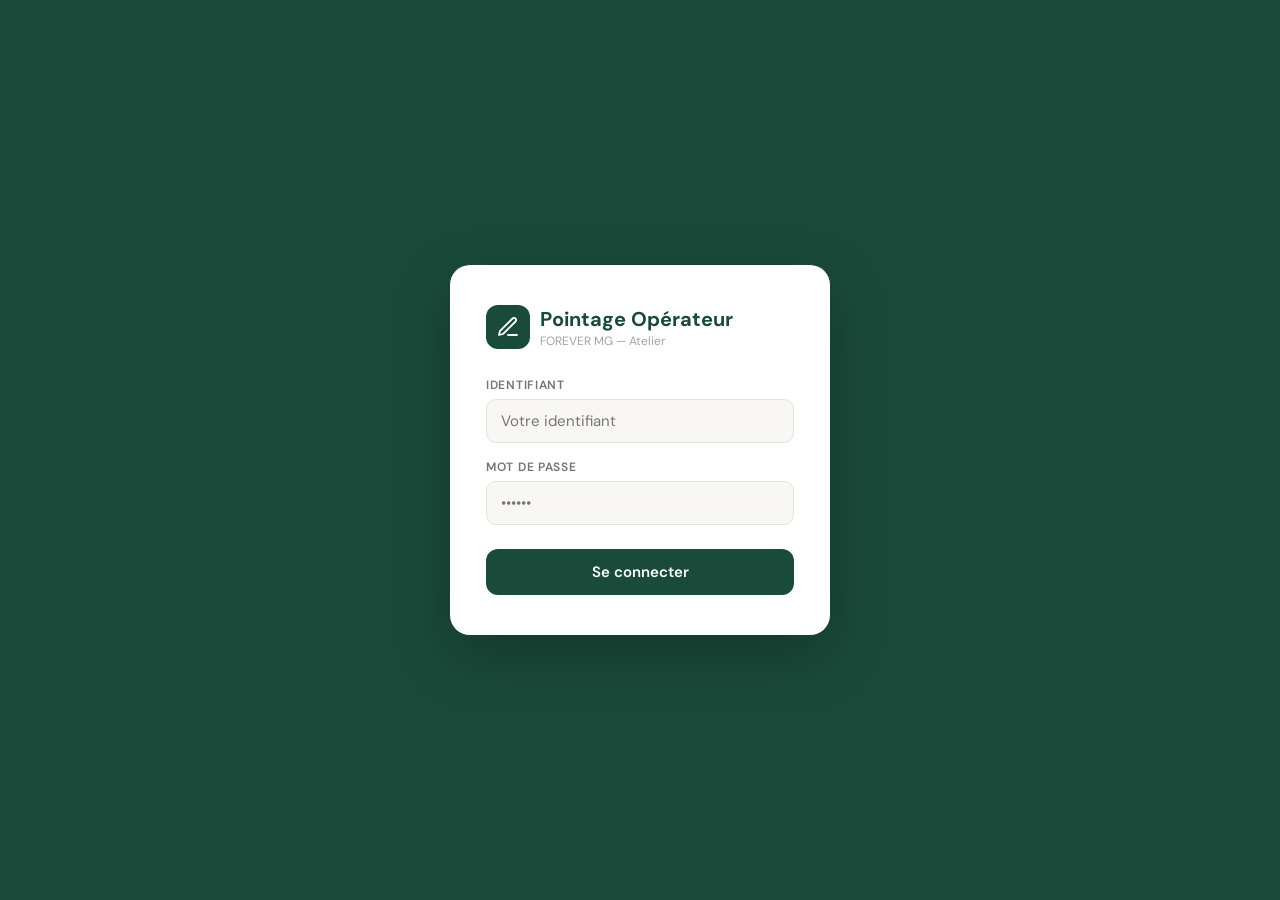
<file: operateur.html>
<!DOCTYPE html>
<html lang="fr">
<head>
  <meta charset="UTF-8">
  <meta name="viewport" content="width=device-width, initial-scale=1.0">
  <title>Pointage Opérateur — FOREVER MG</title>
  <link href="https://fonts.googleapis.com/css2?family=DM+Sans:wght@300;400;500;600;700&display=swap" rel="stylesheet">
  <style>
    *, *::before, *::after { box-sizing: border-box; margin: 0; padding: 0; }

    :root {
      --primary:        #1a4a3a;
      --primary-hover:  #153d30;
      --primary-light:  #e8f4f0;
      --secondary:      #e8834a;
      --secondary-hover:#d4723b;
      --secondary-light:#fdf0e8;
      --success:        #16a34a;
      --success-bg:     #dcfce7;
      --warning:        #d97706;
      --warning-bg:     #fef3c7;
      --danger:         #dc2626;
      --danger-bg:      #fee2e2;
      --info:           #2563eb;
      --info-bg:        #dbeafe;
      --bg:             #f8f7f4;
      --surface:        #ffffff;
      --border:         #e5e3df;
      --text:           #1c1917;
      --text-secondary: #78716c;
      --text-muted:     #a8a29e;
    }

    body { font-family:'DM Sans',sans-serif; background:var(--bg); color:var(--text); min-height:100vh; }

    /* ══ LOGIN ══ */
    #loginScreen {
      min-height:100vh; display:flex; align-items:center; justify-content:center;
      padding:24px; background:var(--primary);
    }
    .login-card {
      background:white; border-radius:20px; padding:40px 36px;
      width:100%; max-width:380px; box-shadow:0 20px 60px rgba(0,0,0,.25);
    }
    .login-logo { display:flex; align-items:center; gap:10px; margin-bottom:28px; }
    .login-logo-icon {
      width:44px; height:44px; background:var(--primary); border-radius:12px;
      display:flex; align-items:center; justify-content:center;
    }
    .login-logo-icon svg { color:white; }
    .login-title { font-size:20px; font-weight:700; color:var(--primary); }
    .login-sub   { font-size:12px; color:var(--text-muted); margin-top:1px; }
    .login-label {
      display:block; font-size:12px; font-weight:600;
      text-transform:uppercase; letter-spacing:.06em;
      color:var(--text-secondary); margin-bottom:6px; margin-top:16px;
    }
    .login-input {
      width:100%; padding:11px 14px; border:1.5px solid var(--border);
      border-radius:10px; font-family:inherit; font-size:15px; color:var(--text);
      background:var(--bg); outline:none; transition:border-color .15s;
    }
    .login-input:focus { border-color:var(--primary); background:white; }
    .btn-login {
      width:100%; margin-top:24px; padding:13px;
      background:var(--primary); color:white; border:none; border-radius:12px;
      font-family:inherit; font-size:15px; font-weight:600;
      cursor:pointer; transition:background .15s;
    }
    .btn-login:hover  { background:var(--primary-hover); }
    .btn-login:active { transform:scale(.98); }
    .login-error {
      margin-top:12px; padding:10px 14px;
      background:var(--danger-bg); color:var(--danger);
      border-radius:8px; font-size:13px; font-weight:500; display:none;
    }

    /* ══ MAIN ══ */
    #mainScreen { display:none; min-height:100vh; flex-direction:column; }

    /* Top bar */
    .top-bar {
      background:var(--primary); padding:14px 20px;
      display:flex; align-items:center; justify-content:space-between;
      position:sticky; top:0; z-index:10;
    }
    .top-bar-user { display:flex; align-items:center; gap:10px; }
    .top-bar-avatar {
      width:38px; height:38px; background:rgba(255,255,255,.2);
      border-radius:50%; display:flex; align-items:center; justify-content:center;
      font-size:15px; font-weight:700; color:white;
    }
    .top-bar-name { font-size:15px; font-weight:600; color:white; }
    .top-bar-role { font-size:11px; color:rgba(255,255,255,.6); margin-top:1px; }
    .top-bar-right { display:flex; align-items:center; gap:10px; }
    .top-bar-time  { font-size:20px; font-weight:700; color:white; letter-spacing:.02em; }
    .btn-logout {
      display:flex; align-items:center; gap:6px; padding:8px 14px;
      background:rgba(255,255,255,.15); color:white; border:none; border-radius:8px;
      font-family:inherit; font-size:13px; font-weight:500;
      cursor:pointer; transition:background .15s;
    }
    .btn-logout:hover { background:rgba(255,255,255,.25); }

    /* Tabs */
    .tabs {
      display:flex; gap:0; background:var(--primary);
      padding:0 20px; border-top:1px solid rgba(255,255,255,.1);
      overflow-x:auto; scrollbar-width:none;
    }
    .tabs::-webkit-scrollbar { display:none; }
    .tab-btn {
      padding:10px 18px; border:none; background:none;
      font-family:inherit; font-size:13px; font-weight:500;
      color:rgba(255,255,255,.55); cursor:pointer; transition:all .15s;
      border-bottom:2px solid transparent;
      display:flex; align-items:center; gap:6px;
      flex-shrink:0; white-space:nowrap;
    }
    /* L atelier travaille au telephone : 4 onglets doivent tenir sur 375 px sans
       faire deborder la page horizontalement. */
    @media (max-width:430px) {
      .tabs    { padding:0 6px; }
      .tab-btn { padding:10px 11px; gap:5px; }
      .tab-label-long { display:none; }
    }
    .tab-btn.active { color:white; border-bottom-color:var(--secondary); font-weight:600; }
    .tab-btn:hover:not(.active) { color:rgba(255,255,255,.8); }

    /* Content */
    .content { padding:20px 16px; max-width:680px; margin:0 auto; width:100%; }

    /* Refresh bar */
    .refresh-bar {
      display:flex; align-items:center; justify-content:space-between; margin-bottom:16px;
    }
    .refresh-title { font-size:16px; font-weight:600; color:var(--text); }
    .btn-refresh {
      display:flex; align-items:center; gap:6px; padding:7px 14px;
      background:var(--primary-light); color:var(--primary);
      border:none; border-radius:8px;
      font-family:inherit; font-size:13px; font-weight:600; cursor:pointer;
    }
    .btn-refresh:hover { background:#d4ece5; }
    .btn-refresh.loading svg { animation:spin .8s linear infinite; }
    @keyframes spin { to { transform:rotate(360deg); } }

    /* ══ DASHBOARD ══ */
    #dashView  { display:block; }
    #tasksView { display:none; }

    /* KPI grid */
    .kpi-grid {
      display:grid; grid-template-columns:repeat(2,1fr); gap:10px;
      margin-bottom:16px;
    }
    @media(min-width:480px) { .kpi-grid { grid-template-columns:repeat(auto-fit,minmax(118px,1fr)); } }

    /* Échéance de tâche : la liste se lit par journée, pas comme un tas. */
    .task-sep {
      display:flex; align-items:center; gap:8px; margin:16px 2px 8px;
      font-size:11px; font-weight:800; text-transform:uppercase; letter-spacing:.05em; color:var(--muted);
    }
    .task-sep:first-child { margin-top:2px; }
    .task-sep i { width:8px; height:8px; border-radius:50%; background:currentColor; flex:none; }
    .task-sep b { font-weight:800; }
    .task-sep s { margin-left:auto; text-decoration:none; font-weight:700; opacity:.7; }
    .task-ech {
      display:inline-flex; align-items:center; gap:4px; padding:1px 7px; border-radius:999px;
      background:#eef2ff; color:#4338ca; font-size:10px; font-weight:700; white-space:nowrap;
    }
    .task-ech.late { background:#fee2e2; color:#b91c1c; }

    .kpi-card {
      background:white; border-radius:14px;
      border:1.5px solid var(--border);
      padding:14px 16px;
    }
    .kpi-label {
      font-size:10px; font-weight:700; text-transform:uppercase;
      letter-spacing:.08em; color:var(--text-muted); margin-bottom:6px;
    }
    .kpi-value { font-size:28px; font-weight:700; line-height:1; }
    .kpi-sub   { font-size:11px; color:var(--text-muted); margin-top:4px; }
    .kpi-card.total    .kpi-value { color:var(--primary); }
    .kpi-card.todo     .kpi-value { color:var(--info); }
    .kpi-card.running  .kpi-value { color:var(--warning); }
    .kpi-card.done     .kpi-value { color:var(--success); }

    /* Progress card */
    .dash-card {
      background:white; border-radius:14px;
      border:1.5px solid var(--border);
      margin-bottom:12px; overflow:hidden;
    }
    .dash-card-header {
      padding:14px 18px 12px;
      border-bottom:1px solid var(--border);
      display:flex; align-items:center; justify-content:space-between;
    }
    .dash-card-title { font-size:14px; font-weight:600; color:var(--text); }
    .dash-card-body  { padding:16px 18px; }

    /* Global progress */
    .progress-wrap { margin-bottom:6px; }
    .progress-row  {
      display:flex; align-items:center; justify-content:space-between;
      margin-bottom:6px;
    }
    .progress-label { font-size:13px; color:var(--text-secondary); }
    .progress-pct   { font-size:14px; font-weight:700; color:var(--primary); }
    .progress-bar-bg {
      width:100%; height:10px; background:var(--bg);
      border-radius:99px; overflow:hidden;
    }
    .progress-bar-fill {
      height:100%; border-radius:99px;
      background:linear-gradient(90deg, var(--primary), #2d7a5e);
      transition:width .6s ease;
    }

    /* Étape breakdown */
    .etape-row {
      display:flex; align-items:center; gap:10px;
      padding:8px 0; border-bottom:1px solid var(--border);
    }
    .etape-row:last-child { border-bottom:none; }
    .etape-dot  { width:10px; height:10px; border-radius:50%; flex-shrink:0; }
    .etape-name { font-size:13px; color:var(--text); flex:1; }
    .etape-counts { display:flex; gap:6px; align-items:center; }
    .etape-pill {
      font-size:11px; font-weight:600; padding:2px 8px;
      border-radius:20px;
    }
    .pill-todo    { background:var(--info-bg);    color:var(--info); }
    .pill-running { background:var(--warning-bg); color:var(--warning); }
    .pill-done    { background:var(--success-bg); color:var(--success); }

    /* Recent activity */
    .activity-row {
      display:flex; align-items:flex-start; gap:12px;
      padding:10px 0; border-bottom:1px solid var(--border);
    }
    .activity-row:last-child { border-bottom:none; }
    .activity-dot {
      width:8px; height:8px; border-radius:50%;
      margin-top:5px; flex-shrink:0;
    }
    .activity-main { flex:1; }
    .activity-title { font-size:13px; font-weight:600; color:var(--text); }
    .activity-meta  { font-size:11px; color:var(--text-muted); margin-top:2px; }
    .activity-time  { font-size:11px; color:var(--text-muted); white-space:nowrap; }

    /* ══ TASK LIST ══ */
    .task-card {
      background:white; border:1.5px solid var(--border);
      border-radius:14px; padding:16px 18px; margin-bottom:12px;
      transition:box-shadow .15s;
    }
    .task-card:hover    { box-shadow:0 4px 16px rgba(0,0,0,.08); }
    .task-card.en-cours { border-left:4px solid var(--warning); }
    .task-card.a-faire  { border-left:4px solid var(--primary); }
    .task-card.termine  { border-left:4px solid var(--success); opacity:.7; }

    .task-header  { display:flex; align-items:flex-start; justify-content:space-between; gap:10px; }
    .task-dossier { font-size:13px; font-weight:700; color:var(--primary); }
    .task-etape   { font-size:15px; font-weight:600; color:var(--text); margin-top:3px; }
    .task-client  { font-size:12px; color:var(--text-muted); margin-top:2px; }

    .badge { padding:3px 10px; border-radius:20px; font-size:11px; font-weight:600; white-space:nowrap; flex-shrink:0; }
    .badge-pending { background:var(--primary-light); color:var(--primary); }
    .badge-running { background:var(--warning-bg);    color:var(--warning); }
    .badge-done    { background:var(--success-bg);    color:var(--success); }

    .task-meta { display:flex; gap:16px; margin-top:10px; flex-wrap:wrap; font-size:12px; color:var(--text-muted); }
    .task-meta span { display:flex; align-items:center; gap:4px; }
    .task-actions { display:flex; gap:8px; margin-top:14px; }

    .btn-start {
      flex:1; padding:11px; background:var(--primary); color:white;
      border:none; border-radius:10px; font-family:inherit; font-size:14px; font-weight:600;
      cursor:pointer; transition:background .15s;
      display:flex; align-items:center; justify-content:center; gap:6px;
    }
    .btn-start:hover { background:var(--primary-hover); }
    .btn-stop {
      flex:1; padding:11px; background:var(--secondary); color:white;
      border:none; border-radius:10px; font-family:inherit; font-size:14px; font-weight:600;
      cursor:pointer; transition:background .15s;
      display:flex; align-items:center; justify-content:center; gap:6px;
    }
    .btn-stop:hover { background:var(--secondary-hover); }
    .btn-disabled {
      flex:1; padding:11px; background:#f5f4f2; color:var(--text-muted);
      border:none; border-radius:10px; font-family:inherit; font-size:14px; font-weight:500; cursor:not-allowed;
    }

    /* Empty */
    .empty-state {
      display:flex; flex-direction:column; align-items:center;
      justify-content:center; padding:48px 24px; text-align:center;
    }
    .empty-icon {
      width:56px; height:56px; background:var(--primary-light);
      border-radius:16px; display:flex; align-items:center; justify-content:center; margin-bottom:14px;
    }
    .empty-title { font-size:15px; font-weight:600; color:var(--text-secondary); }
    .empty-sub   { font-size:13px; color:var(--text-muted); margin-top:4px; }

    /* ══ CIRCUIT DES TRAVAUX ══ */
    #circuitView { display:none; }

    .circ-bar { display:flex; align-items:center; gap:8px; margin-bottom:14px; flex-wrap:wrap; }
    .circ-search {
      flex:1; min-width:150px; padding:9px 12px; border:1.5px solid var(--border);
      border-radius:10px; font-family:inherit; font-size:14px;
      color:var(--text); background:var(--surface);
    }
    .circ-search:focus { outline:none; border-color:var(--primary); }
    .circ-seg {
      display:flex; background:var(--surface); border:1.5px solid var(--border);
      border-radius:10px; overflow:hidden;
    }
    .circ-seg button {
      border:none; background:none; font-family:inherit; font-size:12px; font-weight:600;
      color:var(--text-secondary); padding:8px 13px; cursor:pointer; transition:all .15s;
    }
    .circ-seg button.active { background:var(--primary); color:white; }

    .circ-card {
      background:var(--surface); border:1px solid var(--border); border-radius:14px;
      padding:14px 16px; margin-bottom:12px; box-shadow:0 1px 3px rgba(0,0,0,.04);
    }
    .circ-card.mine { border-left:4px solid var(--secondary); }
    .circ-head { display:flex; align-items:flex-start; justify-content:space-between; gap:10px; cursor:pointer; }
    .circ-num    { font-size:13px; font-weight:700; color:var(--primary); }
    .circ-client { font-size:15px; font-weight:600; color:var(--text); margin-top:2px; }
    .circ-sub    { font-size:12px; color:var(--text-muted); margin-top:2px; }
    .circ-pct    { font-size:18px; font-weight:700; white-space:nowrap; }
    .circ-mine-tag {
      display:inline-block; font-size:9px; font-weight:700; background:var(--secondary-light);
      color:var(--secondary); padding:2px 7px; border-radius:8px; margin-left:6px;
      vertical-align:middle;
    }
    /* Dossier urgent : l'opérateur doit le repérer sans lire la ligne de détails. */
    .circ-urgent-tag {
      display:inline-block; font-size:9px; font-weight:800; background:#fee2e2;
      color:#b91c1c; padding:2px 7px; border-radius:8px; margin-left:6px;
      vertical-align:middle; text-transform:uppercase; letter-spacing:.06em;
    }
    .circ-card.urgent { border-left:4px solid #dc2626; }

    /* Frise des etapes */
    .circ-flow { display:flex; align-items:flex-start; overflow-x:auto; margin-top:14px; padding-bottom:4px; }
    .circ-step {
      display:flex; flex-direction:column; align-items:center; flex:1; min-width:44px;
      position:relative; background:none; border:none; padding:0;
      font-family:inherit; cursor:pointer;
    }
    .circ-link { position:absolute; top:13px; left:50%; width:100%; height:2px; }
    .circ-node {
      width:26px; height:26px; border-radius:50%; display:flex; align-items:center;
      justify-content:center; font-size:10px; font-weight:700; position:relative; z-index:1;
      flex-shrink:0; border:2px solid; transition:transform .15s;
    }
    .circ-step:hover .circ-node { transform:scale(1.14); }
    .circ-step.here .circ-node {
      box-shadow:0 0 0 3px var(--secondary-light), 0 0 0 4.5px var(--secondary);
    }
    .circ-cap {
      font-size:8px; font-weight:600; margin-top:5px; text-align:center;
      line-height:1.2; max-width:46px; word-break:break-word;
    }

    /* Detail deplie */
    .circ-detail { margin-top:13px; border-top:1px solid var(--border); padding-top:8px; }
    .circ-row { padding:8px 0; border-bottom:1px solid #f5f4f1; }
    .circ-row:last-child { border-bottom:none; }
    .circ-row.here {
      background:var(--secondary-light); margin:0 -10px;
      padding:8px 10px; border-radius:8px; border-bottom:none;
    }
    .circ-row-top { display:flex; align-items:center; gap:9px; }
    .circ-row-dot { width:9px; height:9px; border-radius:50%; flex-shrink:0; }
    .circ-row-lab { flex:1; font-size:13px; color:var(--text); }
    .circ-row-st  { font-size:11px; font-weight:700; white-space:nowrap; }
    .circ-row-ops { font-size:11px; color:var(--text-muted); padding-left:18px; margin-top:3px; line-height:1.5; }
    .circ-acts    { display:flex; gap:6px; flex-wrap:wrap; padding-left:18px; margin-top:7px; }
    .circ-btn {
      border:none; border-radius:8px; font-family:inherit; font-size:11px; font-weight:600;
      padding:6px 11px; cursor:pointer; display:inline-flex; align-items:center; gap:5px;
      transition:filter .15s;
    }
    .circ-btn:hover  { filter:brightness(.93); }
    .circ-btn.go     { background:var(--primary);       color:white; }
    .circ-btn.stop   { background:var(--secondary);     color:white; }
    .circ-btn.take   { background:var(--primary-light); color:var(--primary); }
    .circ-btn.man    { background:var(--bg); color:var(--text-secondary); border:1.5px solid var(--border); }
    .circ-btn.man.on { font-weight:700; border-color:currentColor; }
    .circ-note { font-size:11px; color:var(--text-muted); font-style:italic; padding-left:18px; margin-top:5px; }
    .circ-legend {
      display:flex; gap:12px; flex-wrap:wrap; font-size:11px;
      color:var(--text-muted); margin-bottom:12px;
    }
    .circ-legend span { display:flex; align-items:center; gap:5px; }
    .circ-legend i { width:9px; height:9px; border-radius:50%; display:inline-block; }

    /* Toast */
    #toast {
      position:fixed; bottom:24px; left:50%; transform:translateX(-50%);
      background:#1c1917; color:white; padding:12px 20px; border-radius:10px;
      font-size:14px; font-weight:500; opacity:0; transition:opacity .2s;
      z-index:100; white-space:nowrap; pointer-events:none;
    }
    #toast.show    { opacity:1; }
    #toast.success { background:var(--success); }
    #toast.error   { background:var(--danger); }
    #toast.warning { background:var(--warning); }

    /* Modal */
    .modal-overlay {
      position:fixed; inset:0; background:rgba(0,0,0,.45); backdrop-filter:blur(4px);
      z-index:50; display:none; align-items:center; justify-content:center; padding:20px;
    }
    .modal-overlay.open { display:flex; }
    .modal-box {
      background:white; border-radius:18px; width:100%; max-width:420px;
      box-shadow:0 20px 60px rgba(0,0,0,.2);
    }
    .modal-header {
      padding:18px 20px 14px; border-bottom:1px solid var(--border);
      display:flex; align-items:center; justify-content:space-between;
    }
    .modal-title { font-size:15px; font-weight:700; color:var(--text); }
    .modal-close {
      width:30px; height:30px; display:flex; align-items:center; justify-content:center;
      border:none; background:none; border-radius:8px;
      color:var(--text-muted); cursor:pointer; transition:background .15s;
    }
    .modal-close:hover { background:var(--bg); }
    .modal-body   { padding:18px 20px; }
    .modal-label  { font-size:13px; font-weight:600; color:var(--text-secondary); margin-bottom:8px; }
    .modal-ctx    { font-size:13px; color:var(--text-muted); margin-bottom:16px; }
    .modal-textarea {
      width:100%; padding:10px 12px; border:1.5px solid var(--border);
      border-radius:10px; font-family:inherit; font-size:14px;
      resize:none; height:80px; outline:none; transition:border-color .15s;
    }
    .modal-textarea:focus { border-color:var(--primary); }
    .modal-footer { padding:14px 20px 18px; display:flex; gap:10px; justify-content:flex-end; }
    .btn-cancel-modal {
      padding:10px 18px; border:1.5px solid var(--border); background:none;
      border-radius:10px; font-family:inherit; font-size:14px; font-weight:500;
      color:var(--text-secondary); cursor:pointer;
    }
    .btn-confirm-modal {
      padding:10px 20px; background:var(--secondary); color:white; border:none;
      border-radius:10px; font-family:inherit; font-size:14px; font-weight:600;
      cursor:pointer; transition:background .15s;
    }
    .btn-confirm-modal:hover { background:var(--secondary-hover); }

    /* Loader */
    #loader {
      position:fixed; inset:0; background:rgba(255,255,255,.75);
      display:none; align-items:center; justify-content:center; z-index:200;
    }
    #loader.show { display:flex; }
    .spinner {
      width:36px; height:36px; border:3px solid var(--border);
      border-top-color:var(--primary); border-radius:50%;
      animation:spin .7s linear infinite;
    }
  </style>
</head>
<body>

<div id="loader"><div class="spinner"></div></div>

<!-- ══ LOGIN ══ -->
<div id="loginScreen">
  <div class="login-card">
    <div class="login-logo">
      <div class="login-logo-icon">
        <svg width="24" height="24" viewBox="0 0 24 24" fill="none" stroke="currentColor" stroke-width="1.8" stroke-linecap="round" stroke-linejoin="round">
          <path d="M12 20h9"/><path d="M16.5 3.5a2.121 2.121 0 0 1 3 3L7 19l-4 1 1-4L16.5 3.5z"/>
        </svg>
      </div>
      <div>
        <div class="login-title">Pointage Opérateur</div>
        <div class="login-sub">FOREVER MG — Atelier</div>
      </div>
    </div>
    <label class="login-label">Identifiant</label>
    <input class="login-input" id="loginUser" type="text" placeholder="Votre identifiant" autocomplete="username"/>
    <label class="login-label">Mot de passe</label>
    <input class="login-input" id="loginPass" type="password" placeholder="••••••" autocomplete="current-password"
           onkeydown="if(event.key==='Enter') doLogin()"/>
    <button class="btn-login" onclick="doLogin()">Se connecter</button>
    <div class="login-error" id="loginError"></div>
  </div>
</div>

<!-- ══ MAIN ══ -->
<div id="mainScreen">

  <!-- Top bar -->
  <div class="top-bar">
    <div class="top-bar-user">
      <div class="top-bar-avatar" id="topAvatar">?</div>
      <div>
        <div class="top-bar-name" id="topName">Opérateur</div>
        <div class="top-bar-role" id="topRole">—</div>
      </div>
    </div>
    <div class="top-bar-right">
      <div class="top-bar-time" id="topClock">--:--</div>
      <button class="btn-logout" onclick="doLogout()">
        <svg width="15" height="15" viewBox="0 0 24 24" fill="none" stroke="currentColor" stroke-width="2" stroke-linecap="round" stroke-linejoin="round">
          <path d="M9 21H5a2 2 0 0 1-2-2V5a2 2 0 0 1 2-2h4"/>
          <polyline points="16 17 21 12 16 7"/><line x1="21" y1="12" x2="9" y2="12"/>
        </svg>
        Déconnexion
      </button>
    </div>
  </div>

  <!-- Tabs -->
  <div class="tabs">
    <button class="tab-btn active" id="tabDash" onclick="switchTab('dash')">
      <svg width="13" height="13" viewBox="0 0 24 24" fill="none" stroke="currentColor" stroke-width="2" stroke-linecap="round" stroke-linejoin="round">
        <rect x="3" y="3" width="7" height="7"/><rect x="14" y="3" width="7" height="7"/>
        <rect x="14" y="14" width="7" height="7"/><rect x="3" y="14" width="7" height="7"/>
      </svg>
      Dashboard
    </button>
    <button class="tab-btn" id="tabTasks" onclick="switchTab('tasks')">
      <svg width="13" height="13" viewBox="0 0 24 24" fill="none" stroke="currentColor" stroke-width="2" stroke-linecap="round" stroke-linejoin="round">
        <line x1="8" y1="6" x2="21" y2="6"/><line x1="8" y1="12" x2="21" y2="12"/>
        <line x1="8" y1="18" x2="21" y2="18"/>
        <polyline points="3 6 4 7 6 5"/><polyline points="3 12 4 13 6 11"/><polyline points="3 18 4 19 6 17"/>
      </svg>
      Mes tâches <span id="taskBadge" style="display:none;background:var(--secondary);color:white;font-size:10px;font-weight:700;padding:1px 6px;border-radius:20px;margin-left:4px"></span>
    </button>
    <button class="tab-btn" id="tabCircuit" onclick="switchTab('circuit')">
      <svg width="13" height="13" viewBox="0 0 24 24" fill="none" stroke="currentColor" stroke-width="2" stroke-linecap="round" stroke-linejoin="round">
        <rect width="8" height="8" x="3" y="3" rx="2"/><path d="M7 11v4a2 2 0 0 0 2 2h4"/><rect width="8" height="8" x="13" y="13" rx="2"/>
      </svg>
      Circuit
    </button>
    <button class="tab-btn" id="tabRefresh" onclick="loadTasks()" style="margin-left:auto">
      <svg id="refreshIcon" width="13" height="13" viewBox="0 0 24 24" fill="none" stroke="currentColor" stroke-width="2.5" stroke-linecap="round" stroke-linejoin="round">
        <polyline points="23 4 23 10 17 10"/><path d="M20.49 15a9 9 0 1 1-2.12-9.36L23 10"/>
      </svg>
      <span class="tab-label-long">Actualiser</span>
    </button>
  </div>

  <div class="content">

    <!-- ══ DASHBOARD VIEW ══ -->
    <div id="dashView">

      <!-- KPI row -->
      <div class="kpi-grid" id="kpiGrid">
        <div class="kpi-card total">
          <div class="kpi-label">Total</div>
          <div class="kpi-value" id="kpiTotal">—</div>
          <div class="kpi-sub">tâches assignées</div>
        </div>
        <div class="kpi-card todo">
          <div class="kpi-label">À faire</div>
          <div class="kpi-value" id="kpiTodo">—</div>
          <div class="kpi-sub">en attente</div>
        </div>
        <div class="kpi-card running">
          <div class="kpi-label">En cours</div>
          <div class="kpi-value" id="kpiRunning">—</div>
          <div class="kpi-sub">démarrées</div>
        </div>
        <div class="kpi-card done">
          <div class="kpi-label">Terminées</div>
          <div class="kpi-value" id="kpiDone">—</div>
          <div class="kpi-sub">aujourd'hui</div>
        </div>
        <!-- À rendre aujourd'hui : compte les échéances de tâche du jour ET celles
             déjà dépassées — un retard reste du travail à sortir maintenant. -->
        <div class="kpi-card todo">
          <div class="kpi-label">À rendre</div>
          <div class="kpi-value" id="kpiEchAuj">—</div>
          <div class="kpi-sub" id="kpiEchSub">aujourd'hui</div>
        </div>
      </div>

      <!-- Progression globale -->
      <div class="dash-card">
        <div class="dash-card-header">
          <div class="dash-card-title">Progression globale</div>
          <span id="progressPctLabel" style="font-size:13px;font-weight:700;color:var(--primary)">0%</span>
        </div>
        <div class="dash-card-body">
          <div class="progress-wrap">
            <div class="progress-bar-bg">
              <div class="progress-bar-fill" id="progressBar" style="width:0%"></div>
            </div>
          </div>
          <div style="display:flex;justify-content:space-between;margin-top:8px;font-size:11px;color:var(--text-muted)">
            <span id="progressSub">Chargement...</span>
            <span id="progressDate" style="font-weight:500;color:var(--text-secondary)"></span>
          </div>
        </div>
      </div>

      <!-- Répartition par étape -->
      <div class="dash-card">
        <div class="dash-card-header">
          <div class="dash-card-title">Répartition par étape</div>
        </div>
        <div class="dash-card-body" id="etapeBreakdown">
          <div style="color:var(--text-muted);font-size:13px">Chargement...</div>
        </div>
      </div>

      <!-- Activité récente -->
      <div class="dash-card">
        <div class="dash-card-header">
          <div class="dash-card-title">Activité récente</div>
        </div>
        <div class="dash-card-body" id="recentActivity">
          <div style="color:var(--text-muted);font-size:13px">Chargement...</div>
        </div>
      </div>

    </div><!-- /dashView -->

    <!-- ══ CIRCUIT VIEW ══ -->
    <div id="circuitView">
      <div class="refresh-bar">
        <div class="refresh-title" id="circCountLabel">Circuit des travaux</div>
      </div>
      <div class="circ-bar">
        <input class="circ-search" id="circSearch" type="search" autocomplete="off"
               placeholder="N° dossier, client, produit..." oninput="onCircSearch(this.value)">
        <div class="circ-seg">
          <button id="circScopeTous" class="active" onclick="setCircScope('tous')">Tous</button>
          <button id="circScopeMoi" onclick="setCircScope('moi')">Les miens</button>
        </div>
      </div>
      <div class="circ-legend">
        <span><i style="background:#16a34a"></i>Terminé</span>
        <span><i style="background:#d97706"></i>En cours</span>
        <span><i style="background:#2563eb"></i>À faire</span>
        <span><i style="background:#d6d3d1"></i>Non attribué</span>
      </div>
      <div id="circuitList"></div>
    </div>

    <!-- ══ TASKS VIEW ══ -->
    <div id="tasksView">
      <div class="refresh-bar">
        <div class="refresh-title" id="taskCountLabel">Mes tâches</div>
      </div>
      <div id="taskList"></div>
    </div>

  </div><!-- /content -->
</div><!-- /mainScreen -->

<!-- ══ MODAL TERMINER ══ -->
<div class="modal-overlay" id="stopModal">
  <div class="modal-box">
    <div class="modal-header">
      <div class="modal-title">Terminer la tâche</div>
      <button class="modal-close" onclick="closeStopModal()">
        <svg width="16" height="16" viewBox="0 0 24 24" fill="none" stroke="currentColor" stroke-width="2.5" stroke-linecap="round" stroke-linejoin="round">
          <line x1="18" y1="6" x2="6" y2="18"/><line x1="6" y1="6" x2="18" y2="18"/>
        </svg>
      </button>
    </div>
    <div class="modal-body">
      <div class="modal-ctx" id="stopModalCtx"></div>
      <div class="modal-label">Commentaire (optionnel)</div>
      <textarea class="modal-textarea" id="stopComment" placeholder="Observations, remarques..."></textarea>
    </div>
    <div class="modal-footer">
      <button class="btn-cancel-modal" onclick="closeStopModal()">Annuler</button>
      <button class="btn-confirm-modal" onclick="confirmStop()">Terminer</button>
    </div>
  </div>
</div>

<div id="toast"></div>

<script>
// ════════════════════════════════════════
// CONFIG
// ════════════════════════════════════════
const GAS_URL = 'https://script.google.com/macros/s/AKfycbx94vamSaYqKyD3CNbdvy3Ue7wl4DJkANdRWBmkt483NKzp1Wk1aEkTazS_Dtc8YekIug/exec';

const ROLE_LABELS = {
  admin:'Administrateur', caissier:'Caissier', commerciale:'Commerciale',
  utilisateur:'Utilisateur', gestionnaire:'Gestionnaire Stock', comptable:'Comptable',
  chef_atelier:'Chef Atelier', operateur_prod:'Opérateur Prod', machiniste:'Machiniste',
  pao:'Graphiste PAO', finition:'Finisheur', livreur:'Livreur'
};
const ALLOWED_ROLES = ['chef_atelier','operateur_prod','machiniste','pao','finition','livreur','admin','gestionnaire'];

// Pipeline de production — le circuit des travaux.
// ⚠️ Les `code` et l'ORDRE doivent rester IDENTIQUES à ETAPES_CONFIG (app.js) et
// ETAPES_PROD (Code.gs) : le serveur fait avancer le statut du dossier vers
// l'étape suivante de SA liste quand une tâche se termine. Ne jamais renommer un
// code existant (il est persisté dans la colonne EtapeCode de la feuille Taches).
const ETAPES_CIRCUIT = [
  { code:'VALID_CMD',     label:'Validation commande',      short:'Valid. cmd', color:'#0d9488' },
  { code:'PAO',           label:'Conception / Simulation',  short:'PAO',        color:'#6c63ff' },
  { code:'RETOUR_CLIENT', label:'Validation client',        short:'Valid. 1',   color:'#0891b2' },
  { code:'MODIFICATIONS', label:'Modifications (PAO)',      short:'Modifs',     color:'#7c3aed' },
  { code:'VALID_CLIENT2', label:'Validation client (2)',    short:'Valid. 2',   color:'#0e7490' },
  { code:'BAT',           label:'BAT physique',             short:'BAT',        color:'#2563eb' },
  { code:'ACHAT',         label:'Achat',                    short:'Achat',      color:'#d97706' },
  { code:'PRODUCTION',    label:'Production (machine)',     short:'Machine',    color:'#e8834a' },
  { code:'FINITION',      label:'Finition',                 short:'Finition',   color:'#1a4a3a' },
  { code:'LIVRE',         label:'Livraison',                short:'Livré',      color:'#16a34a' },
];

// Étapes pilotables À LA MAIN : sur N'IMPORTE QUELLE étape du circuit, celui qui
// en a le droit (ETAPE_ROLES) peut poser l'état directement sur le dossier
// (feuille Dossiers, col. EtatsManuels) au lieu d'attendre un pointage — l'atelier
// n'a pas d'ordinateur aux machines, et une validation obtenue de vive voix ne doit
// pas bloquer le circuit. L'état posé remplace le pointage de son étape.
// ⚠️ Doit rester IDENTIQUE à ETAPES_PILOTABLES (app.js et Code.gs).
const ETAPES_PILOTABLES = ETAPES_CIRCUIT.map(e => e.code);
// Étapes d'atelier : jamais pointées. Dès qu'un état existe sur le dossier, elles
// entrent dans son pipeline avec « à faire » par défaut (sinon « production
// terminée » ferait sauter le dossier à 100 % en sautant la finition). Les autres
// étapes sans état posé restent sur leurs pointages.
const ETAPES_ATELIER = ['PRODUCTION','FINITION'];
const ETATS_MANUELS = [
  { code:'A_FAIRE',  label:'À faire',  color:'#2563eb' },
  { code:'EN_COURS', label:'En cours', color:'#d97706' },
  { code:'TERMINE',  label:'Terminé',  color:'#16a34a' },
];

// Qui pilote quoi dans le circuit : poser l'état d'une étape manuelle, ou prendre
// une étape de pointage encore libre. Les validations commerciales restent hors
// de portée de l'atelier — seuls l'admin et le chef d'atelier y touchent.
const ETAPE_ROLES = {
  VALID_CMD:     ['admin','chef_atelier'],
  PAO:           ['admin','chef_atelier','pao'],
  RETOUR_CLIENT: ['admin','chef_atelier'],
  MODIFICATIONS: ['admin','chef_atelier','pao'],
  VALID_CLIENT2: ['admin','chef_atelier'],
  BAT:           ['admin','chef_atelier','pao','operateur_prod','machiniste','finition'],
  ACHAT:         ['admin','chef_atelier','gestionnaire'],
  PRODUCTION:    ['admin','chef_atelier','operateur_prod','machiniste'],
  FINITION:      ['admin','chef_atelier','finition','operateur_prod'],
  LIVRE:         ['admin','chef_atelier','livreur'],
};

// Dérivés d'ETAPES_CIRCUIT (source de vérité unique) : le dashboard et la liste des
// tâches lisent les mêmes libellés et couleurs que la frise.
const ETAPE_LABELS = {};
const ETAPE_COLORS = {};
ETAPES_CIRCUIT.forEach(e => { ETAPE_LABELS[e.code] = e.label; ETAPE_COLORS[e.code] = e.color; });

// ════════════════════════════════════════
// STATE
// ════════════════════════════════════════
let currentUser = null;
let tasks = [];            // tâches visibles par l'utilisateur (filtrées)
let allTasks = [];         // toutes les tâches de l'atelier — base du circuit
let dossiers = [];         // fiches dossiers (client, produit, états manuels…)
let pendingStop = null;
let currentTab = 'dash';
let circScope = 'tous';    // 'tous' | 'moi'
let circQuery = '';
let circOpen  = {};        // dossierId -> détail déplié

// ════════════════════════════════════════
// UTILS
// ════════════════════════════════════════
function showLoader() { document.getElementById('loader').classList.add('show'); }
function hideLoader() { document.getElementById('loader').classList.remove('show'); }

let _toastTimer;
function showToast(msg, type = 'default') {
  const el = document.getElementById('toast');
  el.textContent = msg;
  el.className = 'show' + (type !== 'default' ? ' ' + type : '');
  clearTimeout(_toastTimer);
  _toastTimer = setTimeout(() => el.classList.remove('show'), 3200);
}

function startClock() {
  function tick() {
    const now = new Date();
    document.getElementById('topClock').textContent =
      now.toLocaleTimeString('fr-FR', { hour:'2-digit', minute:'2-digit', second:'2-digit' });
  }
  tick(); setInterval(tick, 1000);
}

// ════════════════════════════════════════
// API
// ════════════════════════════════════════
async function apiGet(action, params = {}) {
  let url = GAS_URL + '?action=' + action;
  Object.entries(params).forEach(([k,v]) => url += '&' + k + '=' + encodeURIComponent(v));
  try {
    const res = await fetch(url);
    return JSON.parse(await res.text());
  } catch(e) { return null; }
}

async function apiWrite(payload) {
  try {
    const url = GAS_URL + '?payload=' + encodeURIComponent(JSON.stringify(payload));
    const res = await fetch(url);
    const text = await res.text();
    try { return JSON.parse(text); } catch(e) { return { ok:true }; }
  } catch(e) { return null; }
}

// ════════════════════════════════════════
// TABS
// ════════════════════════════════════════
function switchTab(tab) {
  currentTab = tab;
  document.getElementById('tabDash').classList.toggle('active',    tab === 'dash');
  document.getElementById('tabCircuit').classList.toggle('active', tab === 'circuit');
  document.getElementById('tabTasks').classList.toggle('active',   tab === 'tasks');
  document.getElementById('dashView').style.display    = tab === 'dash'    ? 'block' : 'none';
  document.getElementById('circuitView').style.display = tab === 'circuit' ? 'block' : 'none';
  document.getElementById('tasksView').style.display   = tab === 'tasks'   ? 'block' : 'none';
  if (tab === 'circuit') _circFocusFlows();
}

// ════════════════════════════════════════
// LOGIN
// ════════════════════════════════════════
async function doLogin() {
  const username = document.getElementById('loginUser').value.trim();
  const password = document.getElementById('loginPass').value;
  const errEl    = document.getElementById('loginError');
  errEl.style.display = 'none';

  if (!username || !password) {
    errEl.textContent = 'Remplissez tous les champs.';
    errEl.style.display = 'block'; return;
  }
  showLoader();
  const r = await apiGet('login', { username, password });
  hideLoader();

  if (!r || !r.ok) {
    errEl.textContent = 'Identifiant ou mot de passe incorrect.';
    errEl.style.display = 'block'; return;
  }
  if (!ALLOWED_ROLES.includes(r.user?.role)) {
    errEl.textContent = "Ce compte n'a pas accès à cette interface.";
    errEl.style.display = 'block'; return;
  }
  currentUser = r.user;
  sessionStorage.setItem('op-user', JSON.stringify(currentUser));
  enterMain();
}

function doLogout() {
  sessionStorage.removeItem('op-user');
  currentUser = null; tasks = [];
  document.getElementById('loginUser').value = '';
  document.getElementById('loginPass').value = '';
  document.getElementById('loginError').style.display = 'none';
  document.getElementById('loginScreen').style.display = 'flex';
  document.getElementById('mainScreen').style.display  = 'none';
}

// ════════════════════════════════════════
// MAIN
// ════════════════════════════════════════
function enterMain() {
  document.getElementById('loginScreen').style.display = 'none';
  document.getElementById('mainScreen').style.display  = 'flex';
  document.getElementById('topAvatar').textContent = (currentUser.label || currentUser.username || '?')[0].toUpperCase();
  document.getElementById('topName').textContent   = currentUser.label || currentUser.username;
  document.getElementById('topRole').textContent   = ROLE_LABELS[currentUser.role] || currentUser.role;
  document.getElementById('progressDate').textContent =
    new Date().toLocaleDateString('fr-FR', { weekday:'long', day:'numeric', month:'long' });

  // Réinitialiser les états "Chargement..." avec des vides propres
  tasks = []; allTasks = []; dossiers = [];
  renderAll();

  startClock();
  loadTasks();
  setInterval(() => {
    if (document.visibilityState !== 'hidden') loadTasks();
  }, 60000);
}

// ════════════════════════════════════════
// LOAD & RENDER
// ════════════════════════════════════════
async function loadTasks() {
  const icon = document.getElementById('refreshIcon');
  icon.style.animation = 'spin .8s linear infinite';
  showLoader();

  // Le circuit a besoin des dossiers — client, produit, échéance et états manuels
  // d'étape vivent là, pas sur la tâche. Mais « Mes tâches » est l'écran de travail
  // de l'atelier : il ne doit jamais attendre une seconde requête. On lance les deux
  // en parallèle, on n'attend que les tâches, et le circuit se redessine quand les
  // dossiers arrivent. Si cet appel traîne ou échoue, le circuit reste utilisable —
  // _circDossiers() reconstruit les dossiers manquants à partir des tâches.
  const pDossiers = apiGet('getDossiers');
  pDossiers.then(rd => {
    if (rd && rd.ok) { dossiers = rd.dossiers || []; renderCircuit(); }
  }).catch(() => {});

  let r = null;
  try { r = await apiGet('getTaches'); } catch(e) {}

  icon.style.animation = '';
  hideLoader();

  if (!r) {
    showToast('Connexion impossible — vérifiez le réseau', 'error');
    renderAll(); return;
  }
  if (!r.ok) {
    showToast('Erreur GAS : ' + (r.error || 'inconnue'), 'error');
    renderAll(); return;
  }

  const all         = r.taches || [];
  allTasks          = all;   // le circuit lit TOUT l'atelier, pas seulement mes tâches
  const myLabel     = (currentUser.label || currentUser.username || '').trim();
  const isAdminChef = ['admin','chef_atelier'].includes(currentUser.role);

  // Admin / chef voient tout ; les autres uniquement leurs tâches (cf. _isMine).
  // all.slice() et non `all` : le tri ci-dessous ne doit pas réordonner allTasks.
  tasks = isAdminChef ? all.slice() : all.filter(t => _isMine(t));

  const orderMap = { EN_COURS:0, A_FAIRE:1, TERMINE:2 };
  tasks.sort((a,b) => (orderMap[a.statut]??3) - (orderMap[b.statut]??3));

  console.log(
    '[Opérateur] GAS taches total:', all.length,
    '| filtrées pour "' + myLabel + '":', tasks.length,
    '| Noms dans GAS:', [...new Set(all.map(t => t.operateur))].join(', ')
  );

  renderAll();
  if (tasks.length === 0 && all.length > 0) {
    showToast('Aucune tâche assignée à "' + myLabel + '"', 'warning');
  }
}

// ════════════════════════════════════════
// DASHBOARD
// ════════════════════════════════════════
function renderDashboard() {
  const total   = tasks.length;
  const todo    = tasks.filter(t => t.statut === 'A_FAIRE').length;
  const running = tasks.filter(t => t.statut === 'EN_COURS').length;
  const todayStr = new Date().toLocaleDateString('fr-FR');
  const done    = tasks.filter(t => t.statut === 'TERMINE' &&
    (t.dateFin === todayStr || (t.dateFin||'').includes(todayStr.split('/')[0]))).length;
  const allDone = tasks.filter(t => t.statut === 'TERMINE').length;

  // KPIs
  document.getElementById('kpiTotal').textContent   = total;
  document.getElementById('kpiTodo').textContent     = todo;
  document.getElementById('kpiRunning').textContent  = running;
  document.getElementById('kpiDone').textContent     = done;
  // « À rendre » : les échéances du jour, plus les retards (toujours à sortir).
  // Le sous-titre le dit, sinon un compteur gonflé par d'anciens retards
  // passerait pour la charge du jour.
  const echAuj    = tasks.filter(t => _opEchBucket(t) === 'auj').length;
  const echRetard = tasks.filter(t => _opEchBucket(t) === 'retard').length;
  const elEch = document.getElementById('kpiEchAuj');
  if (elEch) elEch.textContent = echAuj + echRetard;
  const elEchSub = document.getElementById('kpiEchSub');
  if (elEchSub) elEchSub.textContent = echRetard ? `dont ${echRetard} en retard` : "aujourd'hui";

  // Badge tâches actives
  const activeCnt = todo + running;
  const badge = document.getElementById('taskBadge');
  if (activeCnt > 0) { badge.textContent = activeCnt; badge.style.display = 'inline'; }
  else badge.style.display = 'none';

  // Progress bar
  const pct = total > 0 ? Math.round((allDone / total) * 100) : 0;
  document.getElementById('progressBar').style.width = pct + '%';
  document.getElementById('progressPctLabel').textContent = pct + '%';
  document.getElementById('progressSub').textContent =
    allDone + ' terminée' + (allDone > 1 ? 's' : '') + ' sur ' + total + ' tâche' + (total > 1 ? 's' : '');

  // Étape breakdown
  const byEtape = {};
  tasks.forEach(t => {
    const k = t.etapeCode || 'AUTRE';
    if (!byEtape[k]) byEtape[k] = { todo:0, running:0, done:0 };
    if (t.statut === 'A_FAIRE')  byEtape[k].todo++;
    if (t.statut === 'EN_COURS') byEtape[k].running++;
    if (t.statut === 'TERMINE')  byEtape[k].done++;
  });
  const etapeHtml = Object.entries(byEtape).map(([code, cnt]) => {
    const label = ETAPE_LABELS[code] || code;
    const color = ETAPE_COLORS[code] || '#a8a29e';
    const pills = [
      cnt.running > 0 ? `<span class="etape-pill pill-running">${cnt.running} en cours</span>` : '',
      cnt.todo    > 0 ? `<span class="etape-pill pill-todo">${cnt.todo} à faire</span>`       : '',
      cnt.done    > 0 ? `<span class="etape-pill pill-done">${cnt.done} terminée${cnt.done>1?'s':''}</span>` : '',
    ].filter(Boolean).join('');
    return `
      <div class="etape-row">
        <div class="etape-dot" style="background:${color}"></div>
        <div class="etape-name">${label}</div>
        <div class="etape-counts">${pills}</div>
      </div>`;
  }).join('');
  document.getElementById('etapeBreakdown').innerHTML =
    etapeHtml || '<div style="color:var(--text-muted);font-size:13px">Aucune tâche</div>';

  // Activité récente — tâches EN_COURS ou terminées récemment
  const recent = tasks
    .filter(t => t.statut === 'EN_COURS' || t.statut === 'TERMINE')
    .slice(0, 6);
  const actHtml = recent.length ? recent.map(t => {
    const isRunning = t.statut === 'EN_COURS';
    const isLibre   = t.dossierId === 'LIBRE';
    const color     = isRunning ? 'var(--warning)' : 'var(--success)';
    const label     = isLibre ? (t.etapeLabel || 'Tâche indépendante') : (ETAPE_LABELS[t.etapeCode] || t.etapeLabel || t.etapeCode);
    const time      = isRunning
      ? (t.dateDebut ? 'Débuté ' + t.dateDebut : 'En cours')
      : (t.dateFin   ? 'Terminé ' + t.dateFin  : 'Terminé');
    return `
      <div class="activity-row">
        <div class="activity-dot" style="background:${color}"></div>
        <div class="activity-main">
          <div class="activity-title">${isLibre ? label : ((t.numeroDossier || '—') + ' — ' + label)}</div>
          <div class="activity-meta">${t.operateur || ''}${t.commentaire ? ' · ' + t.commentaire : ''}</div>
        </div>
        <div class="activity-time">${time}</div>
      </div>`;
  }).join('')
  : '<div style="color:var(--text-muted);font-size:13px">Aucune activité récente</div>';
  document.getElementById('recentActivity').innerHTML = actHtml;
}

// ════════════════════════════════════════
// TASK LIST
// ════════════════════════════════════════
// ══ ÉCHÉANCE D'UNE TÂCHE ════════════════════════════════════════
// `echeance` ('yyyy-MM-dd', col. 14 de la feuille Taches) est posée par le chef
// à l'attribution : le jour où CETTE étape doit être finie. Le poste ne l'écrit
// jamais — l'opérateur pointe, il ne replanifie pas. Il la LIT pour que la liste
// se range par journée au lieu d'être un tas trié par statut.
// Ce fichier est autonome (aucun app.js) : ces trois fonctions doublent celles
// de l'app, volontairement, et doivent découper la semaine de la MÊME façon.
function _opEcheance(t){ return (t && typeof t.echeance === 'string') ? t.echeance.trim() : ''; }
function _opDaysUntil(iso){
  if (!iso) return null;
  const d = new Date(iso + 'T00:00:00');
  if (isNaN(d.getTime())) return null;
  const today = new Date(); today.setHours(0,0,0,0);
  return Math.round((d - today) / 86400000);
}
function _opEchBucket(t){
  if (!t) return 'sans';
  if (t.statut === 'TERMINE') return 'fait';
  const d = _opDaysUntil(_opEcheance(t));
  if (d == null) return 'sans';
  if (d < 0)     return 'retard';
  if (d === 0)   return 'auj';
  if (d === 1)   return 'demain';
  return 'apres';
}
const _OP_BUCKETS = [
  { k:'retard', label:'En retard',     color:'#dc2626' },
  { k:'auj',    label:"Aujourd'hui",   color:'#e8834a' },
  { k:'demain', label:'Demain',        color:'#2563eb' },
  { k:'apres',  label:'Plus tard',     color:'#1a4a3a' },
  { k:'sans',   label:'Sans échéance', color:'#a8a29e' },
  { k:'fait',   label:'Terminées',      color:'#78716c' },
];
function _opEchBadge(t){
  const e = _opEcheance(t);
  if (!e) return '';
  const d    = _opDaysUntil(e);
  const late = d != null && d < 0 && t.statut !== 'TERMINE';
  // Une tâche terminée porte sa date au passé : « 2 j de retard » sur du travail
  // déjà rendu se lirait comme un reproche permanent.
  const txt  = d == null ? e
    : t.statut === 'TERMINE' ? 'Était pour le ' + new Date(e + 'T00:00:00').toLocaleDateString('fr-FR', { day:'2-digit', month:'short' })
    : d < 0   ? Math.abs(d) + ' j de retard'
    : d === 0 ? "Pour aujourd'hui"
    : d === 1 ? 'Pour demain'
    : 'Pour le ' + new Date(e + 'T00:00:00').toLocaleDateString('fr-FR', { day:'2-digit', month:'short' });
  return `<span class="task-ech${late ? ' late' : ''}"><svg width="10" height="10" viewBox="0 0 24 24" fill="none" stroke="currentColor" stroke-width="2"><rect x="3" y="4" width="18" height="18" rx="2"/><line x1="16" y1="2" x2="16" y2="6"/><line x1="8" y1="2" x2="8" y2="6"/><line x1="3" y1="10" x2="21" y2="10"/></svg>${txt}</span>`;
}

function renderTaskList() {
  const active = tasks.filter(t => t.statut !== 'TERMINE');
  const done   = tasks.filter(t => t.statut === 'TERMINE');

  document.getElementById('taskCountLabel').textContent =
    active.length + ' tâche' + (active.length !== 1 ? 's' : '') + ' active' + (active.length !== 1 ? 's' : '');

  const container = document.getElementById('taskList');
  if (tasks.length === 0) {
    container.innerHTML = `
      <div class="empty-state">
        <div class="empty-icon">
          <svg width="26" height="26" viewBox="0 0 24 24" fill="none" stroke="#1a4a3a" stroke-width="1.5" stroke-linecap="round" stroke-linejoin="round">
            <path d="M14 2H6a2 2 0 0 0-2 2v16a2 2 0 0 0 2 2h12a2 2 0 0 0 2-2V8z"/>
            <polyline points="14 2 14 8 20 8"/>
          </svg>
        </div>
        <div class="empty-title">Aucune tâche assignée</div>
        <div class="empty-sub">Vos tâches apparaîtront ici une fois assignées</div>
      </div>`;
    return;
  }
  // Regroupement par journée. Les tâches sans échéance ne disparaissent pas :
  // elles ont leur propre bande, après les journées datées. À l'intérieur d'une
  // bande, l'ordre reste celui du tri d'origine (en cours, à faire, terminé).
  const par = {};
  [...active, ...done].forEach(t => { const k = _opEchBucket(t); (par[k] = par[k] || []).push(t); });
  const bandes = _OP_BUCKETS.filter(b => (par[b.k] || []).length);
  // Une seule bande et pas d'échéance du tout : inutile de coiffer la liste d'un
  // titre « Sans échéance » qui n'oppose rien à rien.
  if (bandes.length === 1 && bandes[0].k === 'sans'){
    container.innerHTML = [...active, ...done].map(renderTaskCard).join('');
    return;
  }
  container.innerHTML = bandes.map(b => {
    const list = par[b.k];
    const nb   = list.length + ' tâche' + (list.length > 1 ? 's' : '');
    return `<div class="task-sep" style="color:${b.color}"><i></i><b>${b.label}</b><s>${nb}</s></div>`
      + list.map(renderTaskCard).join('');
  }).join('');
}

function renderTaskCard(t) {
  const statut     = t.statut || 'A_FAIRE';
  const cardClass  = statut === 'EN_COURS' ? 'en-cours' : statut === 'TERMINE' ? 'termine' : 'a-faire';
  const badgeClass = statut === 'EN_COURS' ? 'badge-running' : statut === 'TERMINE' ? 'badge-done' : 'badge-pending';
  const badgeLabel = statut === 'EN_COURS' ? 'En cours' : statut === 'TERMINE' ? 'Terminé' : 'À faire';
  const isLibre    = t.dossierId === 'LIBRE';
  const color      = isLibre ? '#7c3aed' : (ETAPE_COLORS[t.etapeCode] || '#78716c');
  const etapeLabel = isLibre ? (t.etapeLabel || 'Tâche indépendante') : (ETAPE_LABELS[t.etapeCode] || t.etapeLabel || t.etapeCode);

  let actionsHtml = '';
  if (statut === 'A_FAIRE') {
    actionsHtml = `<div class="task-actions">
      <button class="btn-start" onclick="startTask('${t.id}')">
        <svg width="15" height="15" viewBox="0 0 24 24" fill="currentColor"><polygon points="5 3 19 12 5 21 5 3"/></svg>
        Démarrer
      </button></div>`;
  } else if (statut === 'EN_COURS') {
    actionsHtml = `<div class="task-actions">
      <button class="btn-stop" onclick="openStopModal('${t.id}')">
        <svg width="15" height="15" viewBox="0 0 24 24" fill="currentColor"><rect x="3" y="3" width="18" height="18" rx="2"/></svg>
        Terminer
      </button></div>`;
  } else {
    actionsHtml = `<div class="task-actions"><button class="btn-disabled" disabled>Terminé</button></div>`;
  }

  const isManuel = (t.numeroDossier || '').startsWith('MAN-');
  const meta = [];
  if (t.operateur)       meta.push(`<span><svg width="11" height="11" viewBox="0 0 24 24" fill="none" stroke="currentColor" stroke-width="2"><path d="M20 21v-2a4 4 0 0 0-4-4H8a4 4 0 0 0-4 4v2"/><circle cx="12" cy="7" r="4"/></svg>${t.operateur}</span>`);
  if (t.dateAssignation) meta.push(`<span><svg width="11" height="11" viewBox="0 0 24 24" fill="none" stroke="currentColor" stroke-width="2"><rect x="3" y="4" width="18" height="18" rx="2"/><line x1="16" y1="2" x2="16" y2="6"/><line x1="8" y1="2" x2="8" y2="6"/><line x1="3" y1="10" x2="21" y2="10"/></svg>${t.dateAssignation}</span>`);
  if (t.dateDebut && statut === 'EN_COURS') meta.push(`<span style="color:var(--warning)"><svg width="11" height="11" viewBox="0 0 24 24" fill="none" stroke="currentColor" stroke-width="2"><circle cx="12" cy="12" r="10"/><polyline points="12 6 12 12 16 14"/></svg>Débuté ${t.dateDebut}</span>`);
  if (t.dateFin  && statut === 'TERMINE')  meta.push(`<span style="color:var(--success)"><svg width="11" height="11" viewBox="0 0 24 24" fill="none" stroke="currentColor" stroke-width="2"><circle cx="12" cy="12" r="10"/><polyline points="12 6 12 12 16 14"/></svg>Terminé ${t.dateFin}</span>`);

  return `
    <div class="task-card ${cardClass}">
      <div class="task-header">
        <div>
          <div class="task-dossier">
            ${isLibre ? '<span style="font-size:9px;font-weight:700;background:#f3e8ff;color:#7c3aed;padding:1px 6px;border-radius:8px">TÂCHE INDÉPENDANTE</span>' : (t.numeroDossier || '—')}
            ${isManuel ? '<span style="font-size:9px;font-weight:700;background:#fdf0e8;color:#e8834a;padding:1px 6px;border-radius:8px;margin-left:6px">MANUEL</span>' : ''}
          </div>
          <div class="task-etape" style="color:${color}">${etapeLabel}</div>
          ${t.commentaire ? `<div class="task-client">${t.commentaire}</div>` : ''}
        </div>
        <span style="display:flex;flex-direction:column;align-items:flex-end;gap:4px">
          <span class="badge ${badgeClass}">${badgeLabel}</span>
          ${_opEchBadge(t)}
        </span>
      </div>
      ${meta.length ? `<div class="task-meta">${meta.join('')}</div>` : ''}
      ${actionsHtml}
    </div>`;
}

// ════════════════════════════════════════
// POINTAGE
// ════════════════════════════════════════
async function startTask(tacheId) {
  showLoader();
  const r = await apiWrite({ action:'pointerAction', tacheId, action_:'START' });
  hideLoader();
  if (r && r.ok) {
    const t = _findTask(tacheId);
    if (t) { t.statut = 'EN_COURS'; t.dateDebut = new Date().toLocaleString('fr-FR'); }
    renderAll();
    showToast('Tâche démarrée', 'success');
  } else {
    showToast('Erreur lors du démarrage', 'error');
  }
}

function openStopModal(tacheId) {
  const t = _findTask(tacheId);
  if (!t) return;
  pendingStop = tacheId;
  const isLibre    = t.dossierId === 'LIBRE';
  const etapeLabel = isLibre ? (t.etapeLabel || 'Tâche indépendante') : (ETAPE_LABELS[t.etapeCode] || t.etapeLabel);
  document.getElementById('stopModalCtx').textContent = isLibre ? etapeLabel : `${t.numeroDossier} — ${etapeLabel}`;
  document.getElementById('stopComment').value = '';
  document.getElementById('stopModal').classList.add('open');
}

function closeStopModal() {
  document.getElementById('stopModal').classList.remove('open');
  pendingStop = null;
}

async function confirmStop() {
  if (!pendingStop) return;
  const tacheId = pendingStop;  // sauvegarder AVANT closeStopModal qui remet pendingStop=null
  const t = _findTask(tacheId);
  if (!t) return;
  const comment = document.getElementById('stopComment').value.trim();
  closeStopModal();
  showLoader();
  const r = await apiWrite({
    action:'pointerAction', tacheId,
    action_:'END', etapeCode:t.etapeCode, commentaire:comment
  });
  hideLoader();
  if (r && r.ok) {
    t.statut = 'TERMINE';
    t.dateFin = new Date().toLocaleDateString('fr-FR');
    if (comment) t.commentaire = comment;
    const orderMap = { EN_COURS:0, A_FAIRE:1, TERMINE:2 };
    tasks.sort((a,b) => (orderMap[a.statut]??3) - (orderMap[b.statut]??3));
    renderAll();
    showToast('Tâche terminée', 'success');
  } else {
    showToast('Erreur lors de la finalisation', 'error');
  }
}

// ════════════════════════════════════════
// CIRCUIT DES TRAVAUX
// L'opérateur voit où en est chaque dossier de l'atelier — qui a fait quoi, quand,
// et ce qui arrive vers lui — et pilote ce qui le concerne : pointage de ses tâches,
// état des étapes machine/finition, prise d'une étape libre de son métier.
// Le calcul d'avancement reproduit exactement celui de app.js (_tachesEff,
// _buildCardProductionSection) et du serveur (_overlayEtatsManuels_ dans Code.gs) :
// un même dossier affiche le même pourcentage sur le poste admin et ici.
// ════════════════════════════════════════

const _SVG_PLAY  = '<svg width="11" height="11" viewBox="0 0 24 24" fill="currentColor"><polygon points="5 3 19 12 5 21 5 3"/></svg>';
const _SVG_STOP  = '<svg width="11" height="11" viewBox="0 0 24 24" fill="currentColor"><rect x="3" y="3" width="18" height="18" rx="2"/></svg>';
const _SVG_PLUS  = '<svg width="11" height="11" viewBox="0 0 24 24" fill="none" stroke="currentColor" stroke-width="2.5" stroke-linecap="round"><line x1="12" y1="5" x2="12" y2="19"/><line x1="5" y1="12" x2="19" y2="12"/></svg>';
const _SVG_CHECK = '<svg width="12" height="12" viewBox="0 0 24 24" fill="none" stroke="currentColor" stroke-width="3.5" stroke-linecap="round" stroke-linejoin="round"><polyline points="20 6 9 17 4 12"/></svg>';

// Les noms de client et les commentaires viennent du classeur, que l'atelier
// remplit à la main : on échappe avant de les injecter dans le HTML.
function _esc(v) {
  return String(v == null ? '' : v)
    .replace(/&/g, '&amp;').replace(/</g, '&lt;').replace(/>/g, '&gt;')
    .replace(/"/g, '&quot;').replace(/'/g, '&#39;');
}

function _circDateFr(iso) {
  if (!iso) return '';
  const m = String(iso).match(/^(\d{4})-(\d{2})-(\d{2})/);
  return m ? m[3] + '/' + m[2] + '/' + m[1] : String(iso);
}

// Une tâche m'appartient-elle ? Le classeur stocke un NOM libre, pas un id : on
// compare label, identifiant et prénom, insensible à la casse, pour éviter les faux
// négatifs ("Rakoto" assigné à "Rakoto Jean").
function _isMine(t) {
  if (!currentUser) return false;
  const op = String((t && t.operateur) || '').trim().toLowerCase();
  if (!op) return false;  // tâche sans opérateur = à personne
  const label = String(currentUser.label || currentUser.username || '').trim().toLowerCase();
  const user  = String(currentUser.username || '').trim().toLowerCase();
  const first = label.split(' ')[0];
  return op === label || op === user || op === first
      || label.startsWith(op) || label.includes(op);
}

function _findTask(id) {
  return tasks.find(x => x.id === id) || allTasks.find(x => x.id === id) || null;
}

function _estEtapePilotable(code) { return ETAPES_PILOTABLES.includes(code); }
function _estEtapeAtelier(code) { return ETAPES_ATELIER.includes(code); }
function _peutPiloter(code) { return (ETAPE_ROLES[code] || []).includes(currentUser && currentUser.role); }
function _dossierClosed(d) { return !!d && (d.statut === 'LIVRE' || Number(d.progression) === 100); }

function _etatsManuels(d) {
  const raw = d && d.etatsManuels;
  if (!raw) return {};
  if (typeof raw === 'string') { try { return JSON.parse(raw) || {}; } catch(e) { return {}; } }
  return (typeof raw === 'object') ? raw : {};
}
function _aEtatsManuels(d) { return Object.keys(_etatsManuels(d)).length > 0; }
function _etatManuel(d, code) { return String((_etatsManuels(d)[code] || {}).st || ''); }
// L'étape ne suit plus ses pointages : un état y est posé, ou c'est une étape
// d'atelier d'un dossier déjà piloté (défaut « à faire »). Même règle que
// _tachesEff et que _overlayEtatsManuels_ côté serveur.
function _etapeVerrouillee(d, code) {
  return !!_etatManuel(d, code) || (_estEtapeAtelier(code) && _aEtatsManuels(d));
}

// Tâche virtuelle portant un état manuel : même forme qu'un pointage, pour que les
// calculs every/some ci-dessous n'aient aucun cas particulier à traiter.
function _tacheManuelle(d, code, statut, meta) {
  const e  = ETAPES_CIRCUIT.find(x => x.code === code) || { label:code };
  const dt = (meta && meta.le) ? new Date(meta.le) : null;
  const str = (dt && !isNaN(dt.getTime())) ? dt.toLocaleString('fr-FR') : '';
  return {
    id:'MAN-' + ((d && d.id) || '') + '-' + code,
    dossierId:(d && d.id) || '', numeroDossier:(d && d.numeroDossier) || '',
    etapeCode:code, etapeLabel:e.label, operateur:(meta && meta.par) || '',
    statut:statut, dateAssignation:'',
    dateDebut:(statut !== 'A_FAIRE') ? str : '',
    dateFin:(statut === 'TERMINE') ? str : '',
    manuel:true
  };
}

// Tâches « effectives » d'un dossier : les pointages réels, sauf sur les étapes où
// un état a été posé — il REMPLACE alors les pointages, sur n'importe quelle étape
// du circuit. Dès qu'un seul état existe, les étapes d'ATELIER entrent dans le
// pipeline (défaut « à faire ») — sinon « production terminée » ferait sauter le
// dossier à 100 % en sautant la finition, qui par construction n'a aucune tâche.
function _tachesEff(d) {
  const dt = allTasks.filter(t => t.dossierId === (d && d.id));
  if (!d || !_aEtatsManuels(d)) return dt;
  const em  = _etatsManuels(d);
  const out = dt.filter(t => !_etapeVerrouillee(d, t.etapeCode));
  ETAPES_PILOTABLES.forEach(code => {
    const st = String((em[code] || {}).st || '');
    if (st) { out.push(_tacheManuelle(d, code, st, em[code])); return; }
    if (!_estEtapeAtelier(code)) return;          // reste sur ses pointages
    const reelles = dt.filter(t => t.etapeCode === code);
    out.push.apply(out, reelles.length ? reelles : [_tacheManuelle(d, code, 'A_FAIRE', null)]);
  });
  return out;
}

// État d'une étape : TERMINE seulement si TOUTES ses tâches le sont, VIDE si aucune
// tâche n'y est attribuée. Un dossier clôturé affiche le pipeline complet.
function _circSteps(d) {
  const dte  = _tachesEff(d);
  const clos = _dossierClosed(d);
  return ETAPES_CIRCUIT.map(e => {
    const te = dte.filter(t => t.etapeCode === e.code);
    let status = 'VIDE';
    if (clos)                                                                status = 'TERMINE';
    else if (te.length > 0 && te.every(t => t.statut === 'TERMINE'))          status = 'TERMINE';
    else if (te.some(t => t.statut === 'EN_COURS' || t.statut === 'TERMINE')) status = 'EN_COURS';
    else if (te.some(t => t.statut === 'A_FAIRE'))                            status = 'A_FAIRE';
    return { e:e, status:status, te:te };
  });
}

// Avancement = étapes terminées ÷ étapes APPLICABLES (celles ayant au moins une
// tâche). Diviser par 10 sous-évaluerait tout dossier simple entièrement fini.
function _circPct(steps, d) {
  if (_dossierClosed(d)) return 100;
  const applicable = steps.filter(s => s.te.length).length;
  const done       = steps.filter(s => s.status === 'TERMINE').length;
  return applicable ? Math.round(done / applicable * 100) : 0;
}

function _circCol(st) {
  return st === 'TERMINE' ? '#16a34a' : st === 'EN_COURS' ? '#d97706'
       : st === 'A_FAIRE' ? '#2563eb' : '#d6d3d1';
}
function _circLab(st) {
  return st === 'TERMINE' ? 'Terminé' : st === 'EN_COURS' ? 'En cours'
       : st === 'A_FAIRE' ? 'À faire' : 'Non attribué';
}

// getDossiers lit les 300 dernières lignes, getTaches les 500 dernières : une tâche
// peut donc pointer un dossier hors fenêtre. On le reconstruit en minimal plutôt
// que de laisser l'opérateur sans circuit pour un travail qui lui est assigné.
function _circDossiers() {
  const byId = {};
  dossiers.forEach(d => { if (d && d.id) byId[d.id] = d; });
  allTasks.forEach(t => {
    if (!t.dossierId || t.dossierId === 'LIBRE' || byId[t.dossierId]) return;
    byId[t.dossierId] = {
      id:t.dossierId, numeroDossier:t.numeroDossier || '', client:'', produit:'',
      statut:'', progression:0, etatsManuels:{}, _partiel:true
    };
  });
  return Object.keys(byId).map(k => byId[k]);
}

// ── Filtres ────────────────────────────────────────────────
function setCircScope(sc) {
  circScope = sc;
  document.getElementById('circScopeTous').classList.toggle('active', sc === 'tous');
  document.getElementById('circScopeMoi').classList.toggle('active',  sc === 'moi');
  renderCircuit();
}

let _circSearchTimer;
function onCircSearch(v) {
  circQuery = v;
  clearTimeout(_circSearchTimer);
  _circSearchTimer = setTimeout(renderCircuit, 180);
}

function toggleCirc(id) { circOpen[id] = !circOpen[id]; renderCircuit(); }

// ── Rendu ──────────────────────────────────────────────────
function renderCircuit() {
  const list = document.getElementById('circuitList');
  if (!list) return;

  // « Tous les dossiers en cours » : les dossiers clôturés sortent du circuit.
  const encours = _circDossiers().filter(d => !_dossierClosed(d));

  // Une seule passe de calcul par dossier : _circSteps balaie allTasks, le rappeler
  // depuis le comparateur de tri le ferait tourner O(n log n) fois.
  let rows = encours.map(d => {
    const steps = _circSteps(d);
    const mt    = allTasks.filter(t => t.dossierId === d.id && _isMine(t));
    // Ce qui m'engage sur ce dossier : mes tâches pointées ET les états manuels que
    // j'ai posés moi-même. Sans ce second terme, le finisseur qui passe la finition
    // « en cours » ne retrouverait pas son dossier dans « Les miens » : un état
    // manuel vit sur le dossier, pas dans la feuille Taches.
    const em  = _etatsManuels(d);
    const mem = Object.keys(em)
      .filter(c => em[c] && em[c].st && _isMine({ operateur:em[c].par }))
      .map(c => ({ etapeCode:c, statut:em[c].st, manuel:true }));
    return { d:d, steps:steps, pct:_circPct(steps, d), mine:mt.concat(mem) };
  });
  const total = rows.length;

  if (circScope === 'moi') rows = rows.filter(x => x.mine.length);

  const q = circQuery.trim().toLowerCase();
  if (q) rows = rows.filter(x => (
    String(x.d.numeroDossier || '') + ' ' + String(x.d.client || '') + ' ' + String(x.d.produit || '')
  ).toLowerCase().includes(q));

  // D'abord ce sur quoi l'opérateur est engagé (en cours, puis à faire), ensuite
  // l'avancement décroissant : ce qui est près de sortir remonte.
  const rank = x => x.mine.some(t => t.statut === 'EN_COURS') ? 0
                  : x.mine.some(t => t.statut === 'A_FAIRE')  ? 1
                  : x.mine.length                             ? 2 : 3;
  rows.sort((a, b) => (rank(a) - rank(b)) || (b.pct - a.pct));

  document.getElementById('circCountLabel').textContent =
    rows.length + ' dossier' + (rows.length !== 1 ? 's' : '') + ' en cours'
    + (rows.length !== total ? ' sur ' + total : '');

  if (!rows.length) {
    list.innerHTML = `
      <div class="empty-state">
        <div class="empty-icon">
          <svg width="26" height="26" viewBox="0 0 24 24" fill="none" stroke="#1a4a3a" stroke-width="1.5" stroke-linecap="round" stroke-linejoin="round">
            <rect width="8" height="8" x="3" y="3" rx="2"/><path d="M7 11v4a2 2 0 0 0 2 2h4"/><rect width="8" height="8" x="13" y="13" rx="2"/>
          </svg>
        </div>
        <div class="empty-title">${total ? 'Aucun dossier ne correspond' : 'Aucun dossier en cours'}</div>
        <div class="empty-sub">${total ? 'Modifiez la recherche ou repassez sur « Tous ».' : 'Les dossiers de production apparaîtront ici.'}</div>
      </div>`;
    return;
  }
  list.innerHTML = rows.map(_circCard).join('');

  _circFocusFlows();
}

// Sur téléphone la frise ne tient pas en entier : on la cadre sur l'étape qui
// concerne l'opérateur, sinon il ouvre la carte sur les étapes déjà passées et doit
// faire défiler à chaque dossier. Mesuré au rect : .circ-step est positionné, donc
// son offsetLeft se rapporte à la carte et non à la frise.
// Appelé aussi depuis switchTab : un rendu fait pendant que la vue est masquée
// mesure des largeurs nulles et ne peut rien cadrer.
function _circFocusFlows() {
  document.querySelectorAll('#circuitList .circ-flow').forEach(f => {
    if (!f.clientWidth || f.scrollWidth <= f.clientWidth) return;
    const step = f.children[Number(f.dataset.focus)];
    if (!step) return;
    const sr = step.getBoundingClientRect(), fr = f.getBoundingClientRect();
    f.scrollLeft += (sr.left - fr.left) - (fr.width - sr.width) / 2;
  });
}

// Dossier urgent : le marqueur posé depuis l'Attribution (col Urgent de la feuille
// Dossiers) ou la priorité « Urgente ». Les deux disent la même chose à l'atelier.
function _circUrgent(d) {
  const raw = d && d.urgent;
  if (raw === true) return true;
  if (typeof raw === 'string') {
    const t = raw.trim();
    if (t.charAt(0) === '{') { try { return !!(JSON.parse(t) || {}).on; } catch (e) { return false; } }
    if (/^(oui|yes|true|1|x|urgent|urgente)$/i.test(t)) return true;
  } else if (raw && typeof raw === 'object' && raw.on) return true;
  return d && d.priorite === 'Urgente';
}
function _circUrgentNote(d) {
  const raw = d && d.urgent;
  if (raw && typeof raw === 'object') return String(raw.note || '');
  if (typeof raw === 'string' && raw.trim().charAt(0) === '{') {
    try { return String((JSON.parse(raw) || {}).note || ''); } catch (e) { return ''; }
  }
  return '';
}

function _circCard(row) {
  const d = row.d, steps = row.steps, pct = row.pct;
  const open = !!circOpen[d.id];

  // Mon étape : celle de ma première tâche non terminée. On part des tâches RÉELLES
  // (row.mine) et non des tâches effectives : dès que le responsable pose un état
  // manuel sur production ou finition, il remplace les pointages de l'étape — mon
  // assignation disparaîtrait alors de la frise alors que le dossier me concerne.
  const mesCodes = row.mine.filter(t => t.statut !== 'TERMINE').map(t => t.etapeCode);
  const myIdx = steps.findIndex(s => mesCodes.includes(s.e.code));

  // L'étape où le dossier est posé : en cours sinon à faire sinon la 1re inachevée.
  let curIdx = steps.findIndex(s => s.status === 'EN_COURS');
  if (curIdx < 0) curIdx = steps.findIndex(s => s.status === 'A_FAIRE');
  if (curIdx < 0) curIdx = steps.findIndex(s => s.status !== 'TERMINE');

  const bits = [];
  if (d.produit)       bits.push(_esc(d.produit));
  if (d.quantite)      bits.push(_esc(d.quantite) + ' u');
  if (d.dateLivraison) bits.push('livraison ' + _circDateFr(d.dateLivraison));
  const urgent = _circUrgent(d);
  if (d.priorite && d.priorite !== 'Normale' && !urgent) bits.push(_esc(d.priorite));
  if (urgent && _circUrgentNote(d)) bits.push(_esc(_circUrgentNote(d)));
  if (d._partiel)      bits.push('fiche hors fenêtre de lecture');

  const head = `
    <div class="circ-head" onclick="toggleCirc('${_esc(d.id)}')">
      <div style="min-width:0">
        <div class="circ-num">${_esc(d.numeroDossier || d.id)}${
          urgent ? '<span class="circ-urgent-tag">Urgent</span>' : ''}${
          myIdx >= 0 ? '<span class="circ-mine-tag">VOUS</span>' : ''}</div>
        <div class="circ-client">${_esc(d.client || '—')}</div>
        ${bits.length ? `<div class="circ-sub">${bits.join(' · ')}</div>` : ''}
      </div>
      <div style="text-align:right;flex-shrink:0">
        <div class="circ-pct" style="color:${pct === 100 ? '#16a34a' : '#e8834a'}">${pct}%</div>
        <div class="circ-sub">${open ? 'Replier' : 'Détails'}</div>
      </div>
    </div>`;

  const focusIdx = myIdx >= 0 ? myIdx : (curIdx >= 0 ? curIdx : 0);
  const flow = `<div class="circ-flow" data-focus="${focusIdx}">${steps.map((s, i) => {
    const c  = _circCol(s.status);
    const bg = s.status === 'VIDE' ? '#f5f5f4' : c;
    const bd = s.status === 'VIDE' ? '#d6d3d1' : c;
    const fg = s.status === 'VIDE' ? '#a8a29e' : '#ffffff';
    const ico = s.status === 'TERMINE' ? _SVG_CHECK
              : s.status === 'EN_COURS' ? '▶' : String(i + 1);
    const link = i < steps.length - 1
      ? `<span class="circ-link" style="background:${s.status === 'TERMINE' ? '#16a34a' : '#e5e3df'}"></span>`
      : '';
    return `<button type="button" class="circ-step${i === myIdx ? ' here' : ''}"
      onclick="toggleCirc('${_esc(d.id)}')" title="${_esc(s.e.label)} — ${_circLab(s.status)}">
      ${link}
      <span class="circ-node" style="background:${bg};border-color:${bd};color:${fg}">${ico}</span>
      <span class="circ-cap" style="color:${s.status === 'VIDE' ? '#a8a29e' : c}">${_esc(s.e.short)}</span>
    </button>`;
  }).join('')}</div>`;

  const curLine = curIdx >= 0
    ? `<div class="circ-sub" style="margin-top:10px">Étape en cours : <strong style="color:${
        steps[curIdx].e.color}">${_esc(steps[curIdx].e.label)}</strong></div>`
    : '';

  const detail = open
    ? `<div class="circ-detail">${steps.map((s, i) => _circRow(d, s, i, myIdx)).join('')}</div>`
    : '';

  return `<div class="circ-card${urgent ? ' urgent' : (myIdx >= 0 ? ' mine' : '')}">${head}${flow}${curLine}${detail}</div>`;
}

function _circRow(d, s, i, myIdx) {
  const c    = _circCol(s.status);
  const clos = _dossierClosed(d);
  const pilote = _peutPiloter(s.e.code);
  // Étape dont le pointage ne fait plus foi : un état y est posé, ou c'est une
  // étape d'atelier d'un dossier déjà piloté (cf. _tachesEff).
  const verrou = _etapeVerrouillee(d, s.e.code);

  // Une étape d'atelier sans état posé porte une tâche virtuelle vide (défaut « à
  // faire ») : il n'y a personne ni rien à dater, on ne l'affiche donc pas.
  const ops = s.te.filter(t => !t.manuel || t.operateur || t.dateDebut).map(t => {
    const who  = t.operateur || 'non attribué';
    const when = t.statut === 'TERMINE'
        ? (t.dateFin   ? ' · terminé ' + t.dateFin   : ' · terminé')
      : t.statut === 'EN_COURS'
        ? (t.dateDebut ? ' · débuté ' + t.dateDebut  : ' · en cours')
        : (t.dateAssignation ? ' · assigné ' + t.dateAssignation : '');
    return _esc(who + when)
      + (t.manuel ? ' <em style="color:var(--text-muted)">(état posé à la main)</em>' : '')
      + (!t.manuel && _isMine(t) ? ' <strong style="color:var(--secondary)">— vous</strong>' : '')
      + (t.commentaire ? '<br><span style="color:var(--text-secondary)">' + _esc(t.commentaire) + '</span>' : '');
  });

  const acts = [];

  // 1. Pointer MA tâche de cette étape (jamais celle d'un collègue). Dès qu'un état
  // est posé sur l'étape, il est la source de vérité — un pointage y serait ignoré
  // par le calcul d'avancement : on cache alors les boutons plutôt que de laisser
  // croire qu'ils comptent. Retirer l'état rend l'étape au pointage.
  const pointable = !verrou;
  if (pointable) s.te.filter(t => !t.manuel && _isMine(t)).forEach(t => {
    if (t.statut === 'A_FAIRE') {
      acts.push(`<button class="circ-btn go" onclick="startTask('${_esc(t.id)}')">${_SVG_PLAY}Démarrer</button>`);
    } else if (t.statut === 'EN_COURS') {
      acts.push(`<button class="circ-btn stop" onclick="openStopModal('${_esc(t.id)}')">${_SVG_STOP}Terminer</button>`);
    }
  });

  if (!clos && pilote) {
    // 2. Étape encore au pointage sur laquelle je ne suis pas : la prendre.
    if (!verrou && !s.te.some(t => _isMine(t))) {
      acts.push(`<button class="circ-btn take" onclick="prendreEtape('${_esc(d.id)}','${s.e.code}')">${_SVG_PLUS}Je prends</button>`);
    }
    // 3. Poser l'état de l'étape — possible sur N'IMPORTE LAQUELLE, pour débloquer
    // le circuit sans attendre un pointage. Recliquer l'état actif l'enlève et
    // l'étape repasse sous le pointage (contrat de handleSetEtapeManuelle).
    const cur = _etatManuel(d, s.e.code);
    ETATS_MANUELS.forEach(x => {
      const on = cur === x.code;
      acts.push(`<button class="circ-btn man${on ? ' on' : ''}"${
        on ? ` style="color:${x.color};background:${x.color}1f"` : ''
      } title="${on ? 'Retirer cet état : retour au pointage' : _esc(s.e.label) + ' → ' + x.label}"
        onclick="setEtatManuel('${_esc(d.id)}','${s.e.code}','${on ? '' : x.code}')">${x.label}</button>`);
    });
  }

  let note = '';
  if (clos) note = '';
  else if (verrou && !pilote) note = 'Pilotée à la main par le responsable de production.';
  else if (!verrou && !s.te.length && !pilote) note = 'Pas encore attribuée.';

  return `<div class="circ-row${i === myIdx ? ' here' : ''}">
    <div class="circ-row-top">
      <span class="circ-row-dot" style="background:${c}"></span>
      <span class="circ-row-lab">${i + 1}. ${_esc(s.e.label)}${
        verrou ? ' <span style="font-size:10px;color:var(--text-muted)">· manuelle</span>' : ''}</span>
      <span class="circ-row-st" style="color:${c}">${_circLab(s.status)}</span>
    </div>
    ${ops.length ? `<div class="circ-row-ops">${ops.join('<br>')}</div>` : ''}
    ${note ? `<div class="circ-note">${note}</div>` : ''}
    ${acts.length ? `<div class="circ-acts">${acts.join('')}</div>` : ''}
  </div>`;
}

// ── Actions sur le circuit ─────────────────────────────────

// Pose (ou retire, statut vide) l'état d'une étape manuelle. Le serveur recalcule
// statut et progression du dossier et renvoie les deux : on les applique localement
// pour un retour immédiat, le polling 60 s confirmera.
async function setEtatManuel(dossierId, code, statut) {
  const lab = (ETATS_MANUELS.find(x => x.code === statut) || {}).label;
  showLoader();
  const r = await apiWrite({
    action:'setEtapeManuelle', id:dossierId, etapeCode:code, statut:statut,
    par:(currentUser.label || currentUser.username || '')
  });
  hideLoader();
  if (!r || !r.ok) {
    showToast('Erreur : ' + ((r && r.error) || 'connexion impossible'), 'error');
    return;
  }
  const d = dossiers.find(x => x.id === dossierId);
  if (d && r.etatsManuels) {
    d.etatsManuels = r.etatsManuels;
    if (r.statut)              d.statut      = r.statut;
    if (r.progression != null) d.progression = r.progression;
    renderCircuit();
  } else {
    // apiWrite renvoie { ok:true } quand la réponse n'est pas du JSON : on ne sait
    // pas ce qui a été écrit, donc on resynchronise au lieu de deviner.
    await loadTasks();
  }
  showToast(statut ? ((ETAPE_LABELS[code] || code) + ' → ' + lab)
                   : ((ETAPE_LABELS[code] || code) + ' repasse au pointage'), 'success');
}

// S'attribuer une étape libre, puis la pointer normalement. Visible par tout
// l'atelier, donc confirmée avant écriture.
async function prendreEtape(dossierId, code) {
  const op = String(currentUser.label || currentUser.username || '').trim();
  if (!op) { showToast("Compte sans nom d'opérateur", 'error'); return; }
  const lab = ETAPE_LABELS[code] || code;
  if (!confirm('Vous attribuer l\'étape « ' + lab + " » sur ce dossier ?")) return;

  showLoader();
  const r = await apiWrite({
    action:'attribuerTache', dossierId:dossierId, etapeCode:code,
    operateur:op, assignePar:op
  });
  hideLoader();
  if (r && r.ok) {
    showToast('Étape prise — ' + lab, 'success');
    circOpen[dossierId] = true;
    await loadTasks();   // récupère l'id réel de la tâche créée, pour pouvoir pointer
  } else {
    showToast('Erreur : ' + ((r && r.error) || 'connexion impossible'), 'error');
  }
}

function renderAll() { renderDashboard(); renderTaskList(); renderCircuit(); }

// ════════════════════════════════════════
// INIT
// ════════════════════════════════════════
(function init() {
  const saved = sessionStorage.getItem('op-user');
  if (saved) {
    try {
      currentUser = JSON.parse(saved);
      if (currentUser && ALLOWED_ROLES.includes(currentUser.role)) { enterMain(); return; }
    } catch(e) {}
  }
  document.getElementById('loginScreen').style.display = 'flex';
})();
</script>
</body>
</html>
</file>
